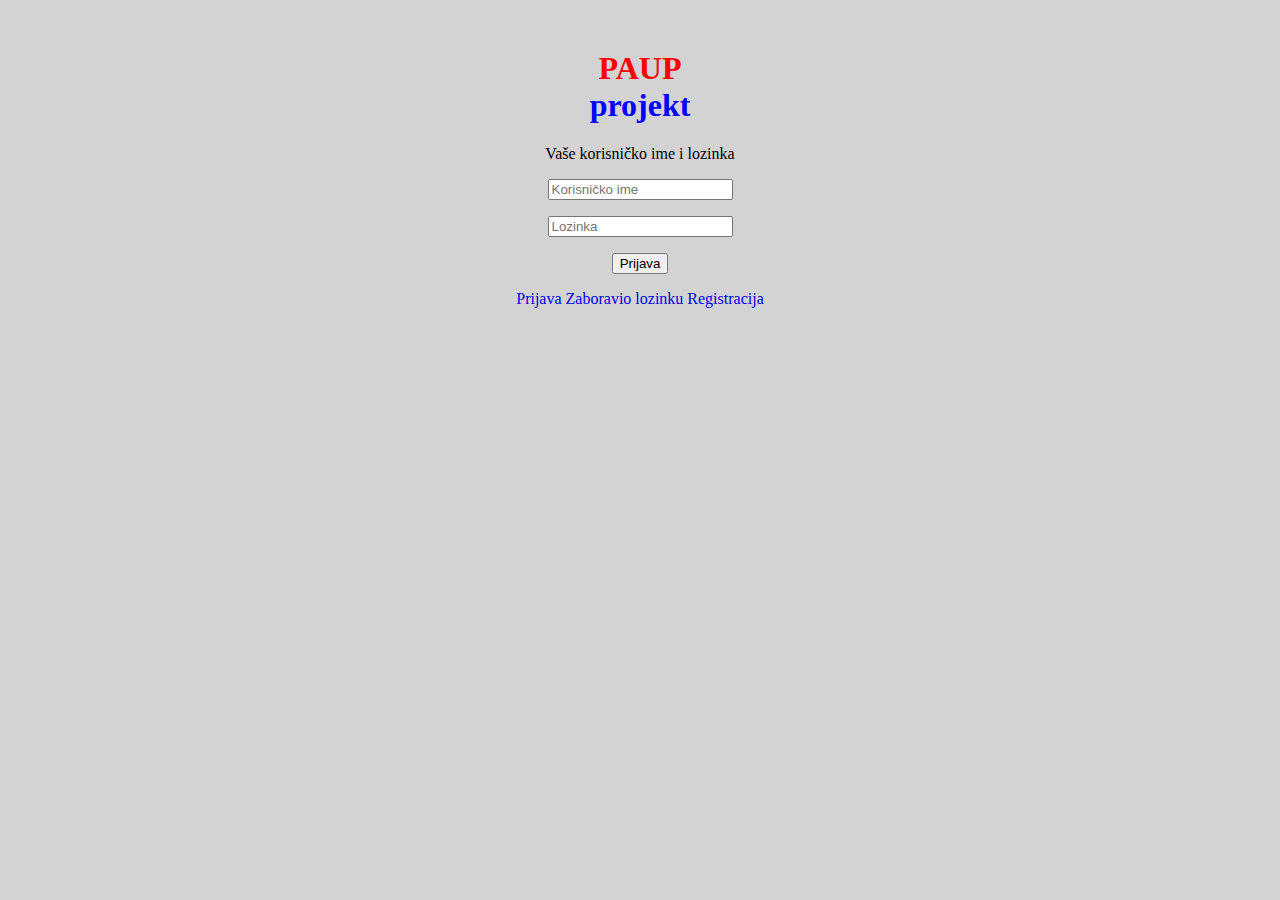
<file: Auto_oglasnik/Auto_oglasnik/index.html>
﻿<!DOCTYPE html>

<html>
<head>
    <meta charset="utf-8">
    <link rel="stylesheet" href="css.css">
    <title>Prijava</title>
</head>


<body>
    <section class="container" align="center">
        <div class="login">
            <h1 align="center"><div class="h1">PAUP<div class="h12">projekt</h1>
            <form method="post" action="index.html">
                <p>Vaše korisničko ime i lozinka</p>
                <p><input type="text" name="login" value="" placeholder="Korisničko ime"></p>
                <p><input type="password" name="password" value="" placeholder="Lozinka"></p>

                <p class="submit"><input type="submit" name="commit" value="Prijava"></p>
            </form>
        </div>
        <div class="login">
            <table>
                <a href="index.html">Prijava  </a>
                <a href="zab_lozinka.html">Zaboravio lozinku  </a>
                <a href="registracija.html">Registracija  </a>
            </table>
        </div>
    </section>

</body>

</html>
</file>
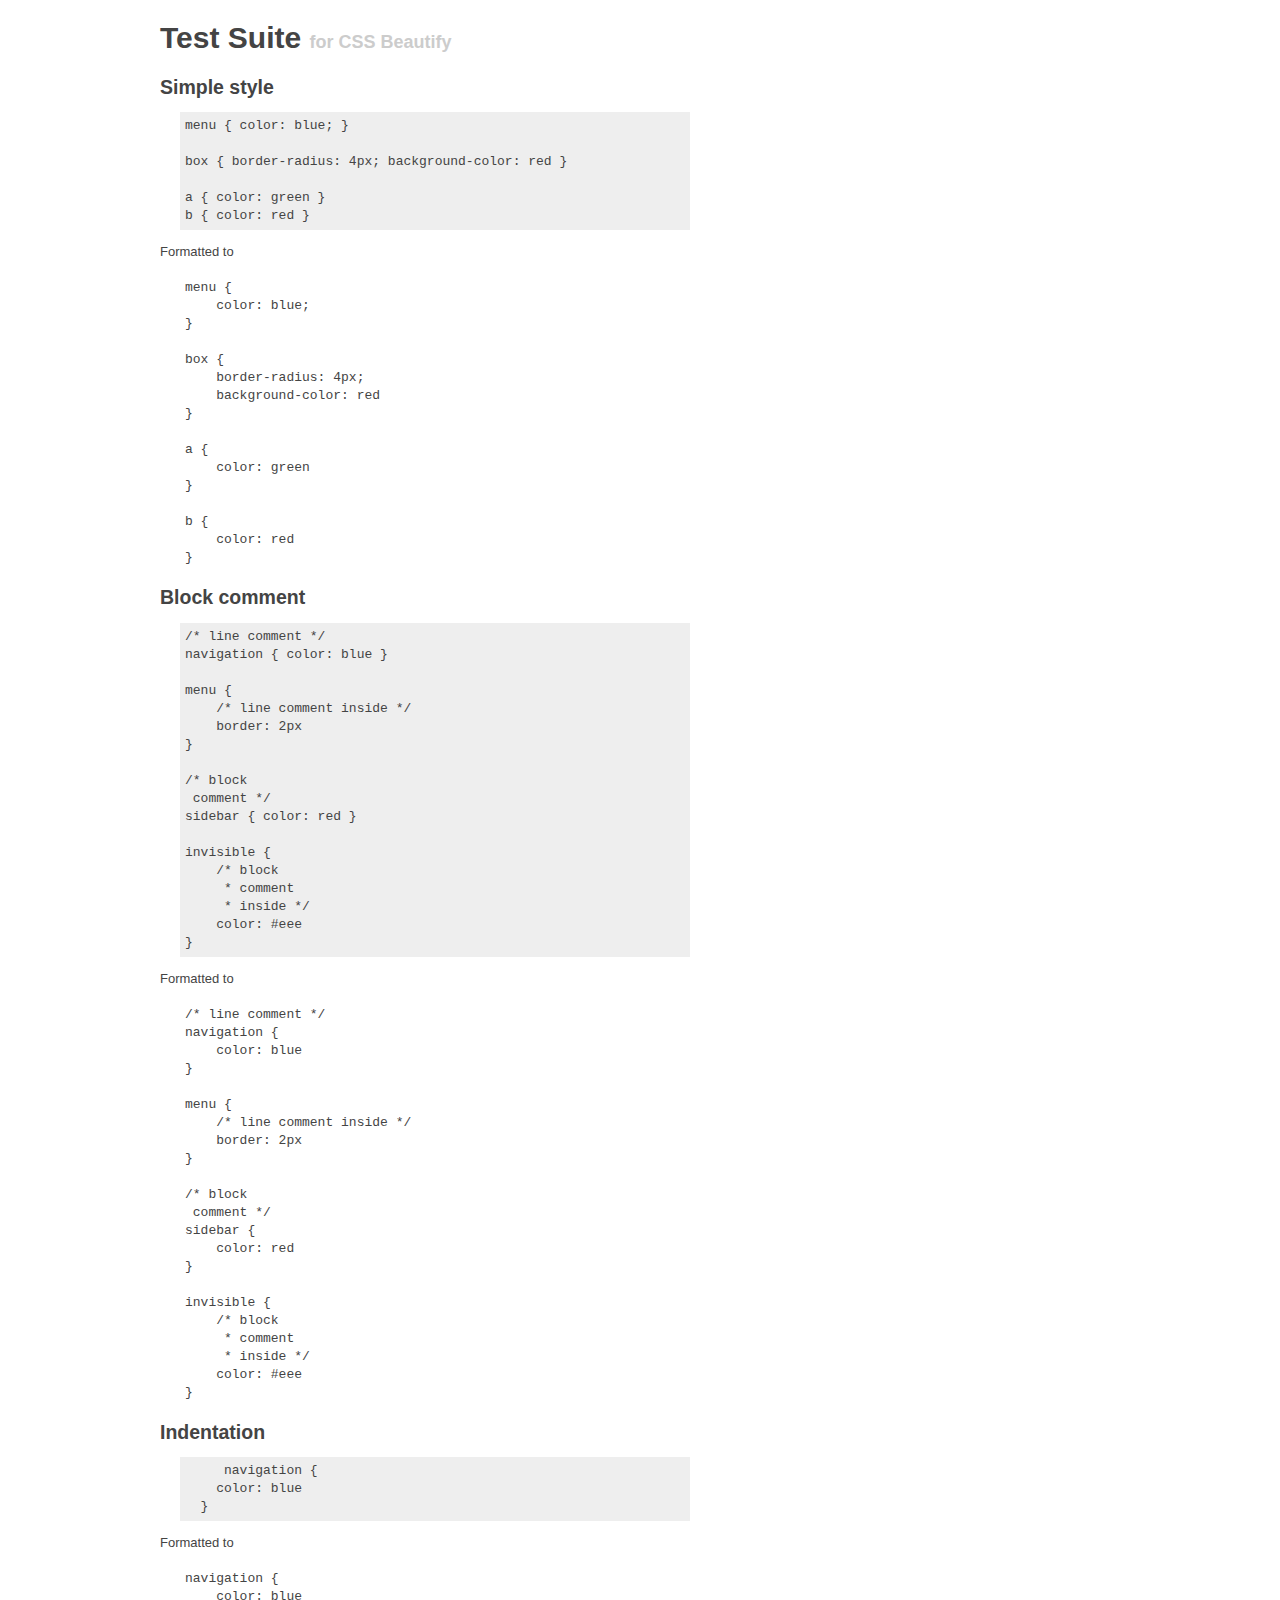
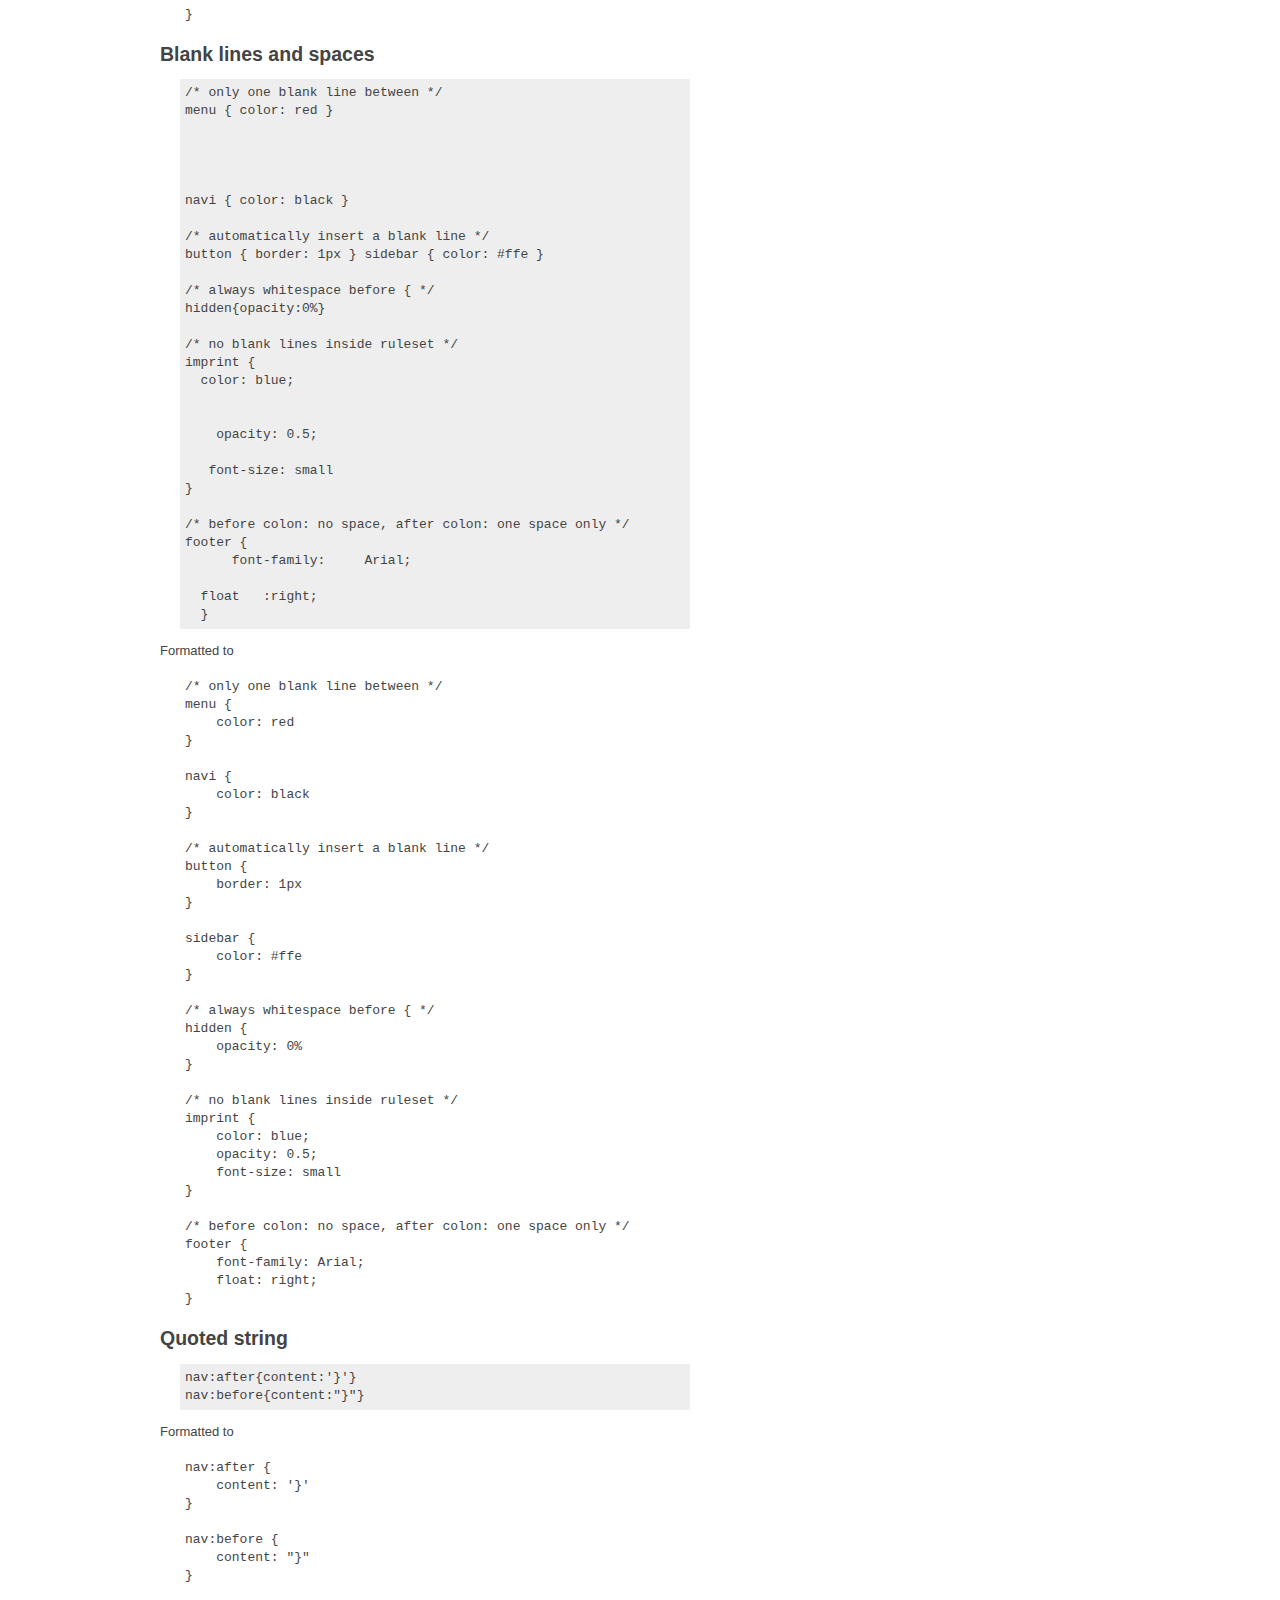
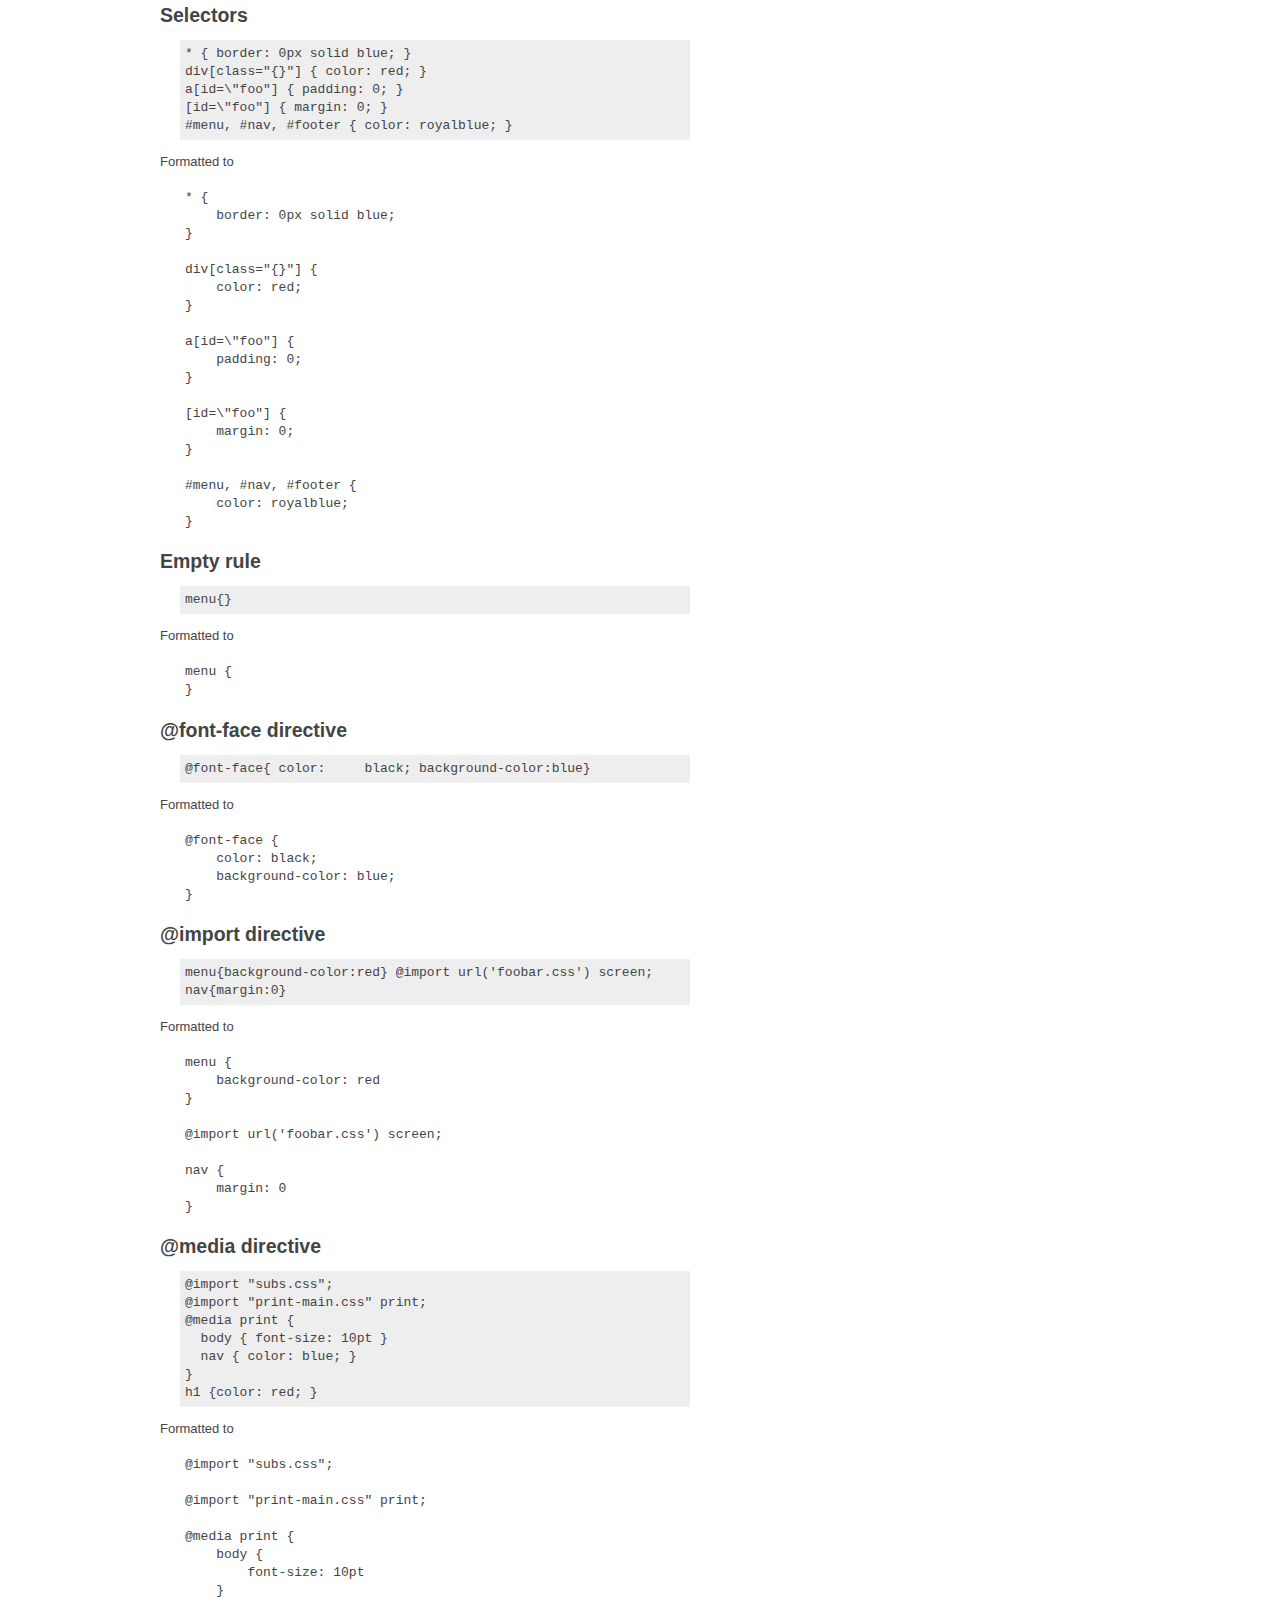
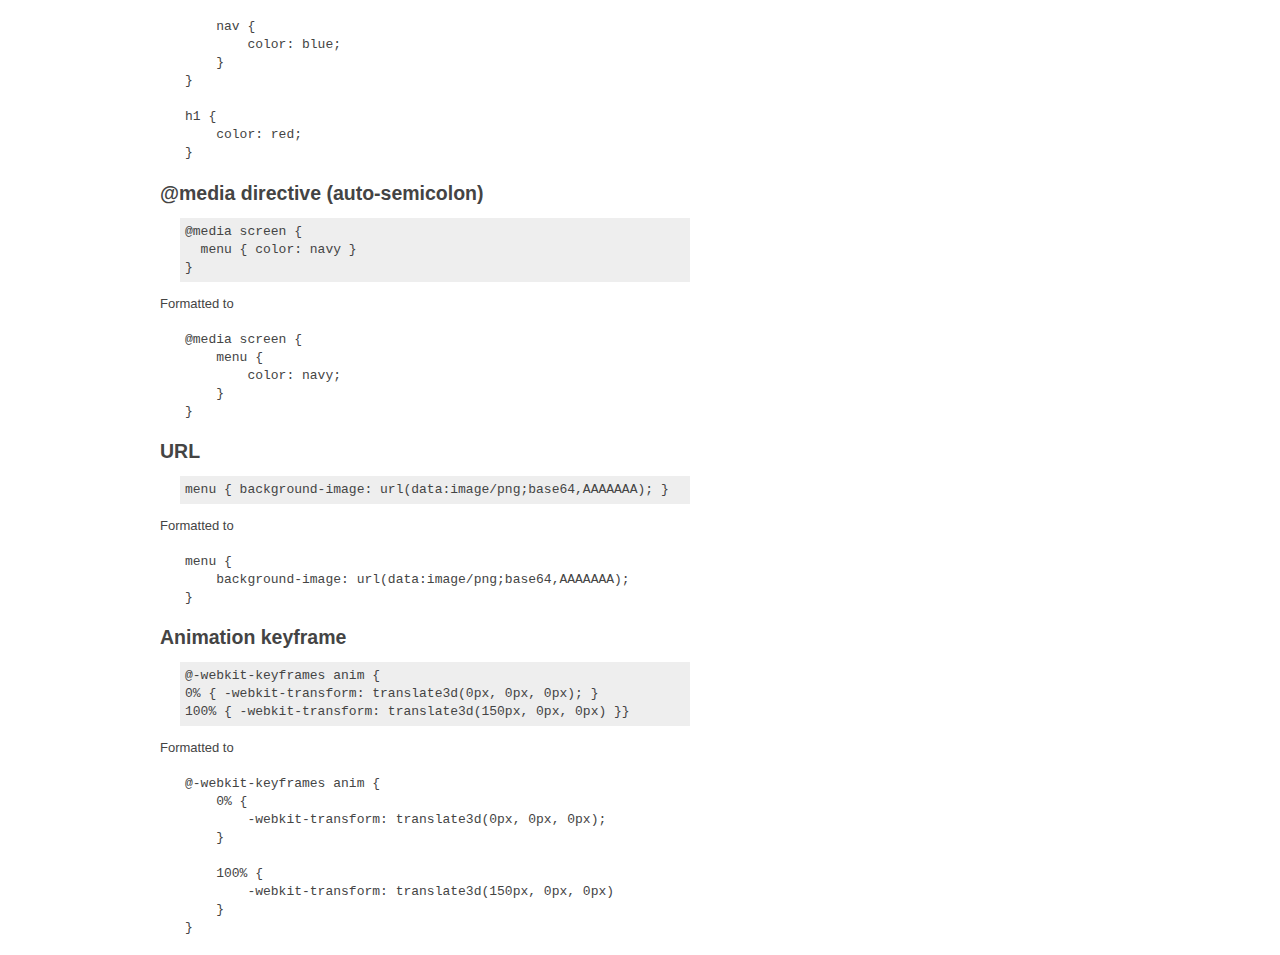
<file: Auto_oglasnik/Auto_oglasnik/assets/plugins/cssbeautify/test/index.html>
<!DOCTYPE html>
<html lang="en">
<head>
<meta charset="utf-8">
<title>Test Suite for CSS Beautify</title>
<link rel="stylesheet" type="text/css" href="../assets/style.css"/>
<script src="../cssbeautify.js" charset="utf-8"></script>
<script src="test.js" charset="utf-8"></script>
<script src="runner.js" charset="utf-8"></script>
<style>
pre {
    margin-left: 20px;
    padding: 5px;
    display: block;
    width: 500px;
}

.source {
    background-color: #eee;
}

.ref {
    border: 1px solid blue;
}

.result {
    border: 1px solid red;
}

.fail {
    color: red;
}
</style>
</head>
<body>

<div class="container">

<h1>Test Suite <small>for CSS Beautify</small></h1>

<div id="result">
</div>

<script>
window.onload = executeBrowser();
</script>
</body>
</html>
</file>
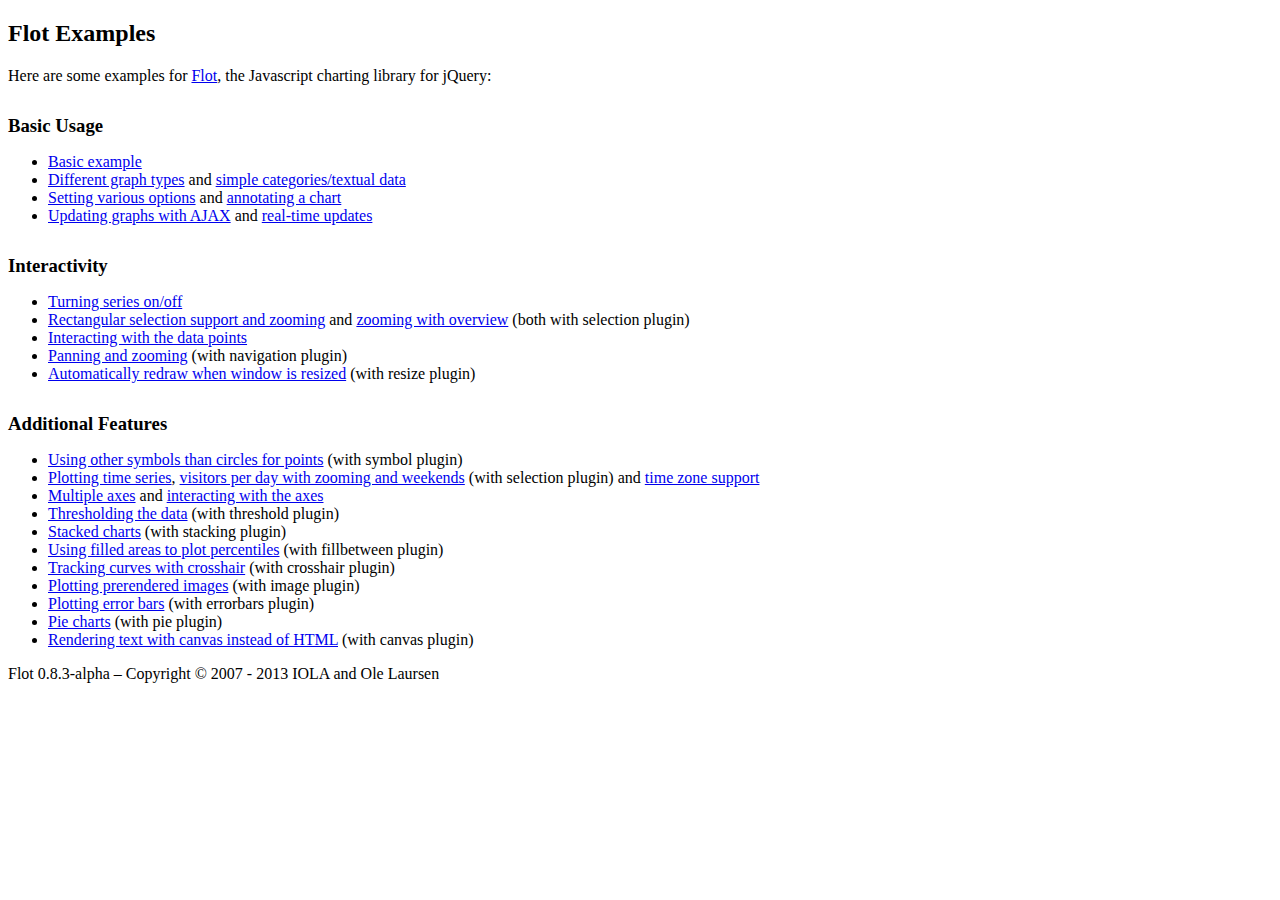
<file: Auto_oglasnik/Auto_oglasnik/assets/plugins/flot/examples/index.html>
<!DOCTYPE html PUBLIC "-//W3C//DTD HTML 4.01//EN" "http://www.w3.org/TR/html4/strict.dtd">
<html>
<head>
	<meta http-equiv="Content-Type" content="text/html; charset=utf-8">
	<title>Flot Examples</title>
	<link href="examples.css" rel="stylesheet" type="text/css">
	<style>

	h3 {
		margin-top: 30px;
		margin-bottom: 5px;
	}

	</style>
	<script language="javascript" type="text/javascript" src="../jquery.js"></script>
	<script language="javascript" type="text/javascript" src="../jquery.flot.js"></script>
	<script type="text/javascript">

	$(function() {

		// Add the Flot version string to the footer

		$("#footer").prepend("Flot " + $.plot.version + " &ndash; ");
	});

	</script>
</head>
<body>

	<div id="header">
		<h2>Flot Examples</h2>
	</div>

	<div id="content">

		<p>Here are some examples for <a href="http://www.flotcharts.org">Flot</a>, the Javascript charting library for jQuery:</p>

		<h3>Basic Usage</h3>

		<ul>
			<li><a href="basic-usage/index.html">Basic example</a></li>
			<li><a href="series-types/index.html">Different graph types</a> and <a href="categories/index.html">simple categories/textual data</a></li>
			<li><a href="basic-options/index.html">Setting various options</a> and <a href="annotating/index.html">annotating a chart</a></li>
			<li><a href="ajax/index.html">Updating graphs with AJAX</a> and <a href="realtime/index.html">real-time updates</a></li>
		</ul>

		<h3>Interactivity</h3>

		<ul>
			<li><a href="series-toggle/index.html">Turning series on/off</a></li>
			<li><a href="selection/index.html">Rectangular selection support and zooming</a> and <a href="zooming/index.html">zooming with overview</a> (both with selection plugin)</li>
			<li><a href="interacting/index.html">Interacting with the data points</a></li>
			<li><a href="navigate/index.html">Panning and zooming</a> (with navigation plugin)</li>
			<li><a href="resize/index.html">Automatically redraw when window is resized</a> (with resize plugin)</li>
		</ul>

		<h3>Additional Features</h3>

		<ul>
			<li><a href="symbols/index.html">Using other symbols than circles for points</a> (with symbol plugin)</li>
			<li><a href="axes-time/index.html">Plotting time series</a>, <a href="visitors/index.html">visitors per day with zooming and weekends</a> (with selection plugin) and <a href="axes-time-zones/index.html">time zone support</a></li>
			<li><a href="axes-multiple/index.html">Multiple axes</a> and <a href="axes-interacting/index.html">interacting with the axes</a></li>
			<li><a href="threshold/index.html">Thresholding the data</a> (with threshold plugin)</li>
			<li><a href="stacking/index.html">Stacked charts</a> (with stacking plugin)</li>
			<li><a href="percentiles/index.html">Using filled areas to plot percentiles</a> (with fillbetween plugin)</li>
			<li><a href="tracking/index.html">Tracking curves with crosshair</a> (with crosshair plugin)</li>
			<li><a href="image/index.html">Plotting prerendered images</a> (with image plugin)</li>
			<li><a href="series-errorbars/index.html">Plotting error bars</a> (with errorbars plugin)</li>
			<li><a href="series-pie/index.html">Pie charts</a> (with pie plugin)</li>
			<li><a href="canvas/index.html">Rendering text with canvas instead of HTML</a> (with canvas plugin)</li>
		</ul>

	</div>

	<div id="footer">
		Copyright &copy; 2007 - 2013 IOLA and Ole Laursen
	</div>

</body>
</html>
</file>
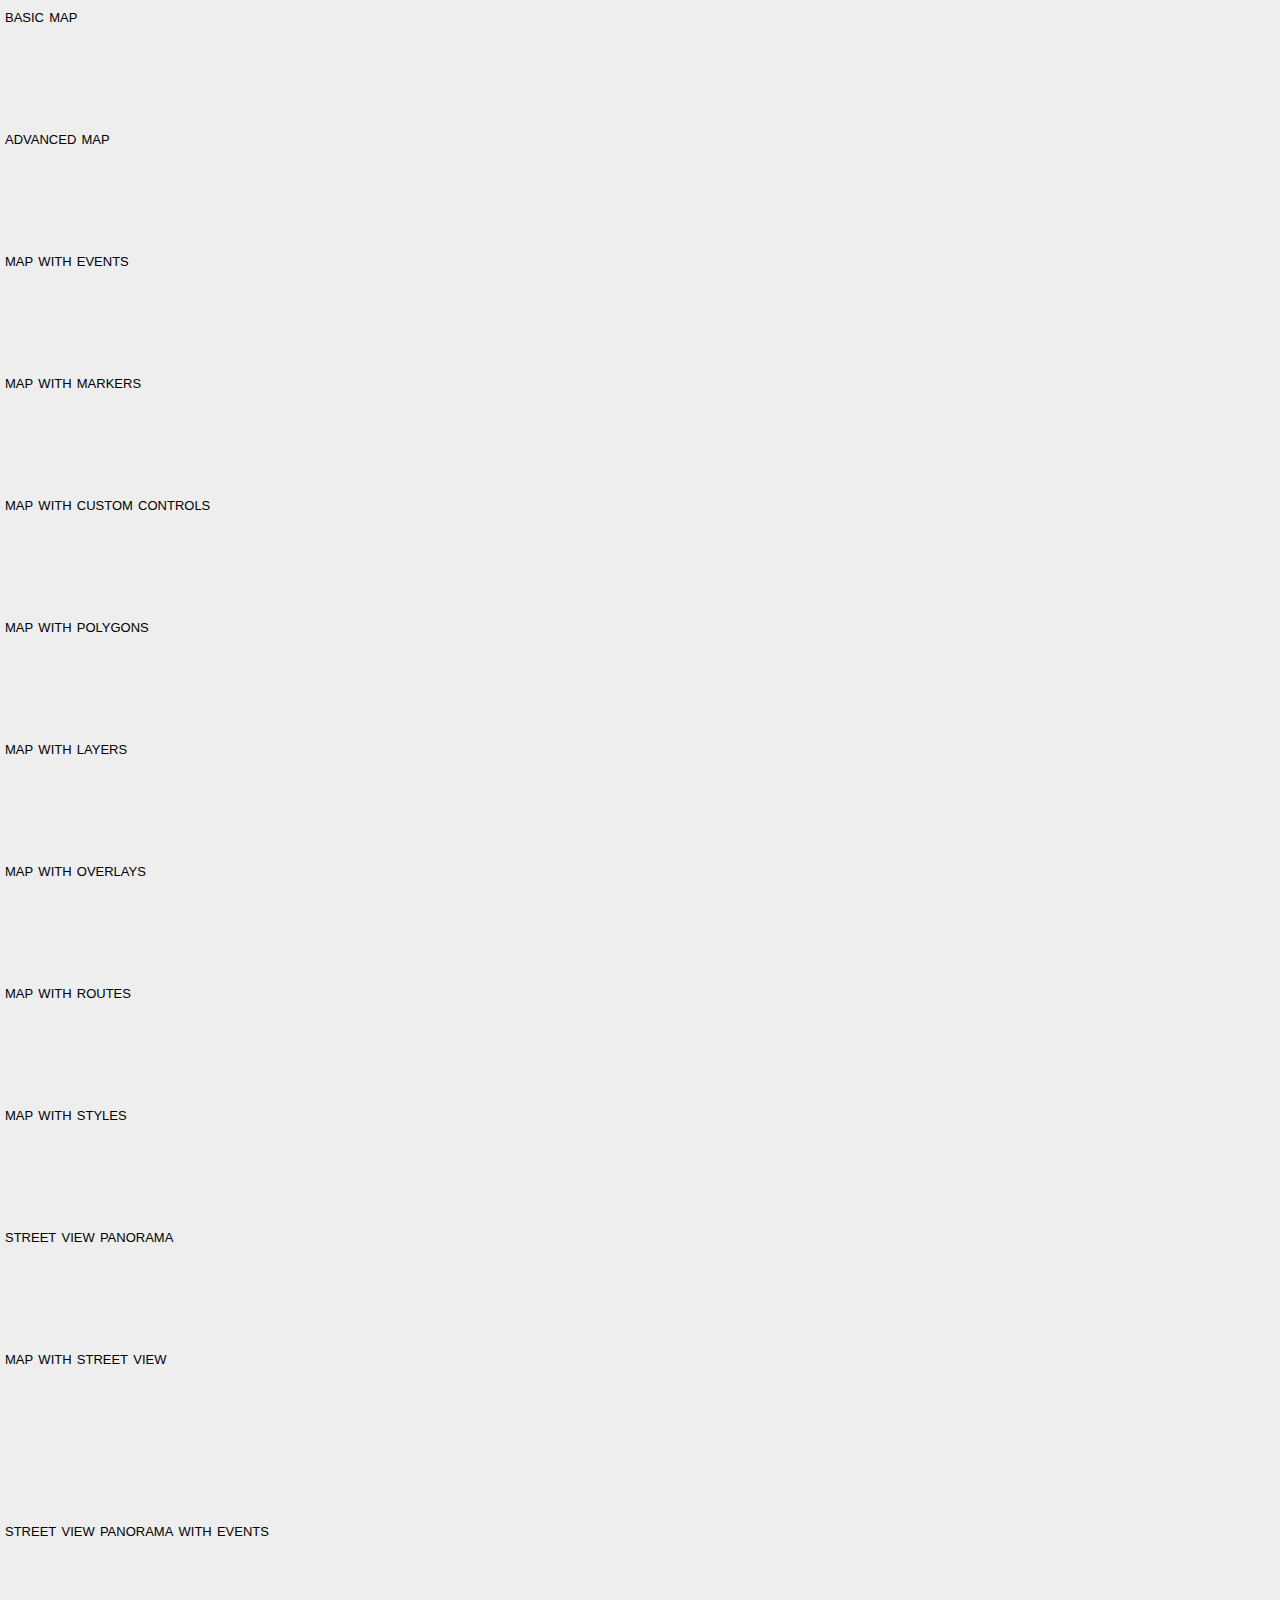
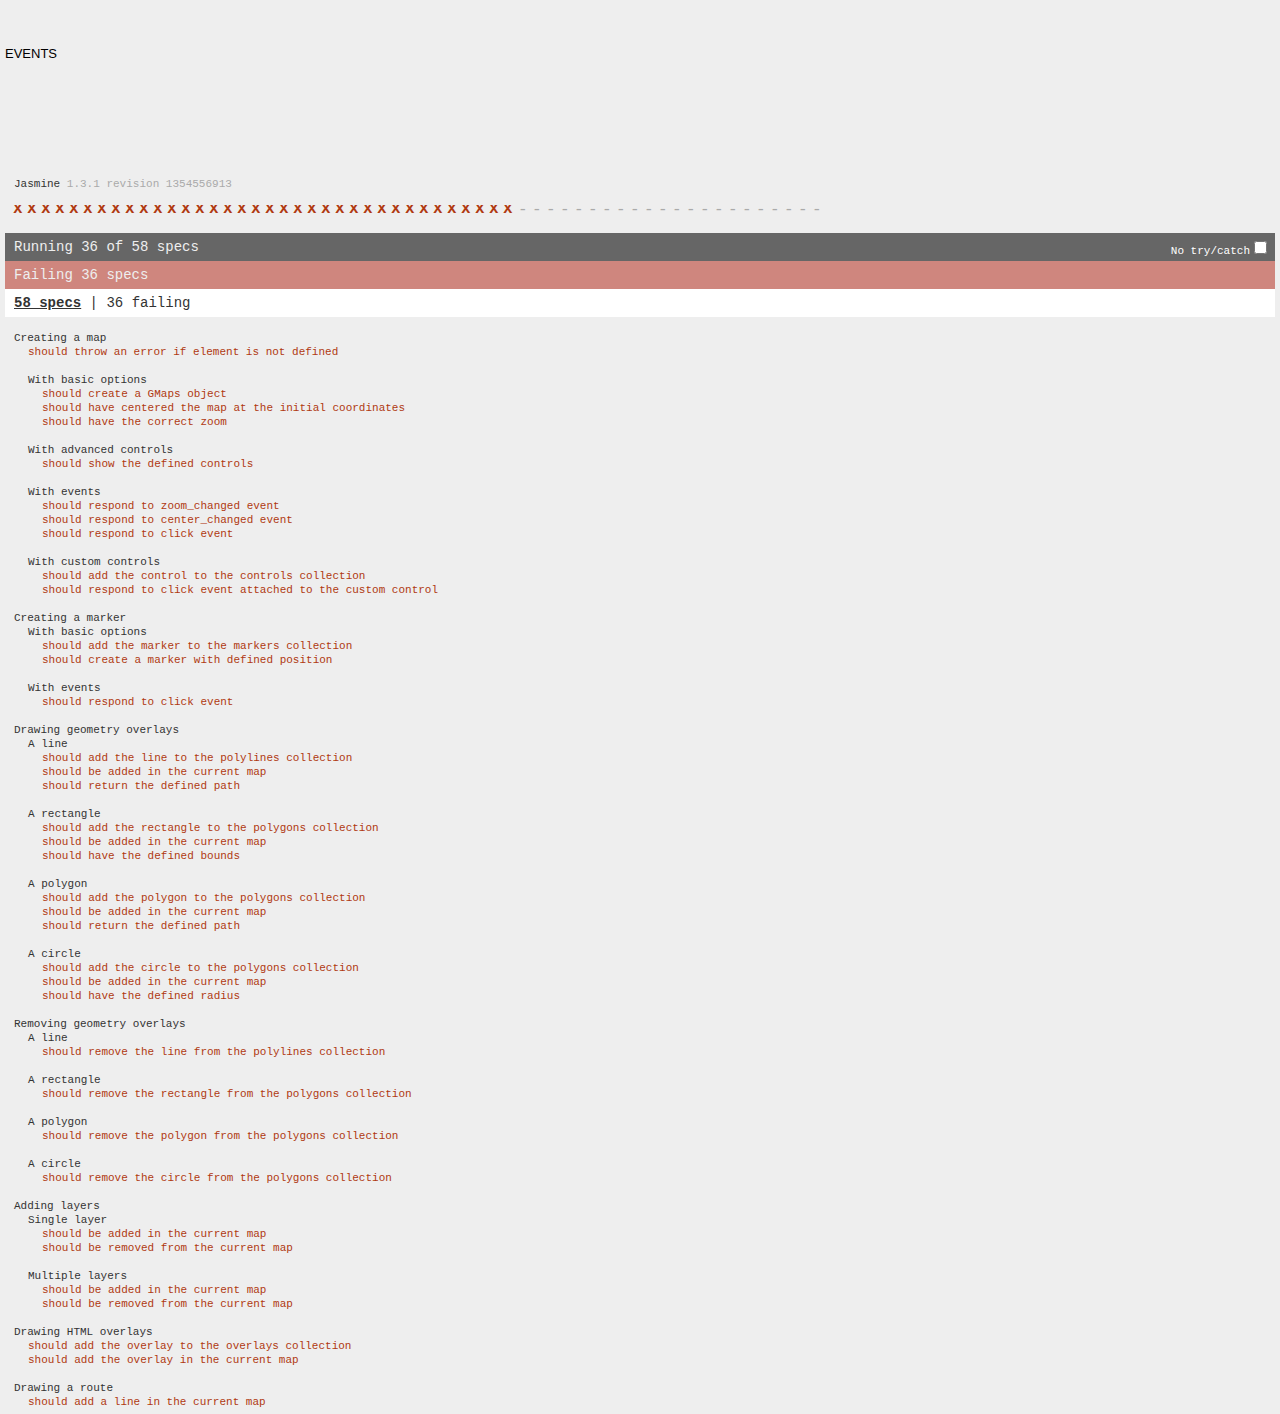
<file: Auto_oglasnik/Auto_oglasnik/assets/plugins/gmaps/test/index.html>
<!DOCTYPE html>
<html>
<head>
  <title>gmaps.js test</title>
  <link rel="stylesheet" type="text/css" href="lib/jasmine.css" />
  <link rel="stylesheet" href="style.css" />
  <script type="text/javascript" src="lib/jasmine.js"></script>
  <script type="text/javascript" src="lib/jasmine-html.js"></script>

  <script type="text/javascript" src="http://maps.google.com/maps/api/js?sensor=true"></script>
  <script type="text/javascript" src="../gmaps.js"></script>

  <script type="text/javascript" src="spec/MapSpec.js"></script>
  <script type="text/javascript" src="spec/MarkerSpec.js"></script>
  <script type="text/javascript" src="spec/GeometrySpec.js"></script>
  <script type="text/javascript" src="spec/LayerSpec.js"></script>
  <script type="text/javascript" src="spec/OverlaySpec.js"></script>
  <script type="text/javascript" src="spec/RouteSpec.js"></script>
  <script type="text/javascript" src="spec/StyleSpec.js"></script>
  <script type="text/javascript" src="spec/StreetViewSpec.js"></script>
  <script type="text/javascript" src="spec/EventSpec.js"></script>

  <script type="text/javascript">
    (function() {
      var jasmineEnv = jasmine.getEnv();
      jasmineEnv.updateInterval = 1000;

      var htmlReporter = new jasmine.HtmlReporter();

      jasmineEnv.addReporter(htmlReporter);

      jasmineEnv.specFilter = function(spec) {
        return htmlReporter.specFilter(spec);
      };

      var currentWindowOnload = window.onload;

      window.onload = function() {
        if (currentWindowOnload) {
          currentWindowOnload();
        }

        execJasmine();
      };

      function execJasmine() {
        jasmineEnv.execute();
      }

    })();
  </script>
</head>
<body>
  <h3>Basic map</h3>
  <div class="map" id="basic-map"></div>
  <h3>Advanced map</h3>
  <div class="map" id="advanced-map"></div>
  <h3>Map with events</h3>
  <div class="map" id="map-with-events"></div>
  <h3>Map with markers</h3>
  <div class="map" id="map-with-markers"></div>
  <h3>Map with custom controls</h3>
  <div class="map" id="map-with-custom-controls"></div>
  <h3>Map with polygons</h3>
  <div class="map" id="map-with-polygons"></div>
  <h3>Map with layers</h3>
  <div class="map" id="map-with-layers"></div>
  <h3>Map with overlays</h3>
  <div class="map" id="map-with-overlays"></div>
  <h3>Map with routes</h3>
  <div class="map" id="map-with-routes"></div>
  <h3>Map with styles</h3>
  <div class="map" id="map-with-styles"></div>
  <h3>Street View Panorama</h3>
  <div class="panorama" id="streetview-standalone-panorama"></div>
  <h3>Map with Street View</h3>
  <div class="with-columns">
    <div class="map" id="map-with-streetview"></div>
    <div class="panorama" id="streetview-panorama"></div>
  </div>
  <h3>Street View Panorama with events</h3>
  <div class="panorama" id="streetview-with-events"></div>
  <h3>Events</h3>
  <div class="map" id="events"></div>
</body>
</html>
</file>
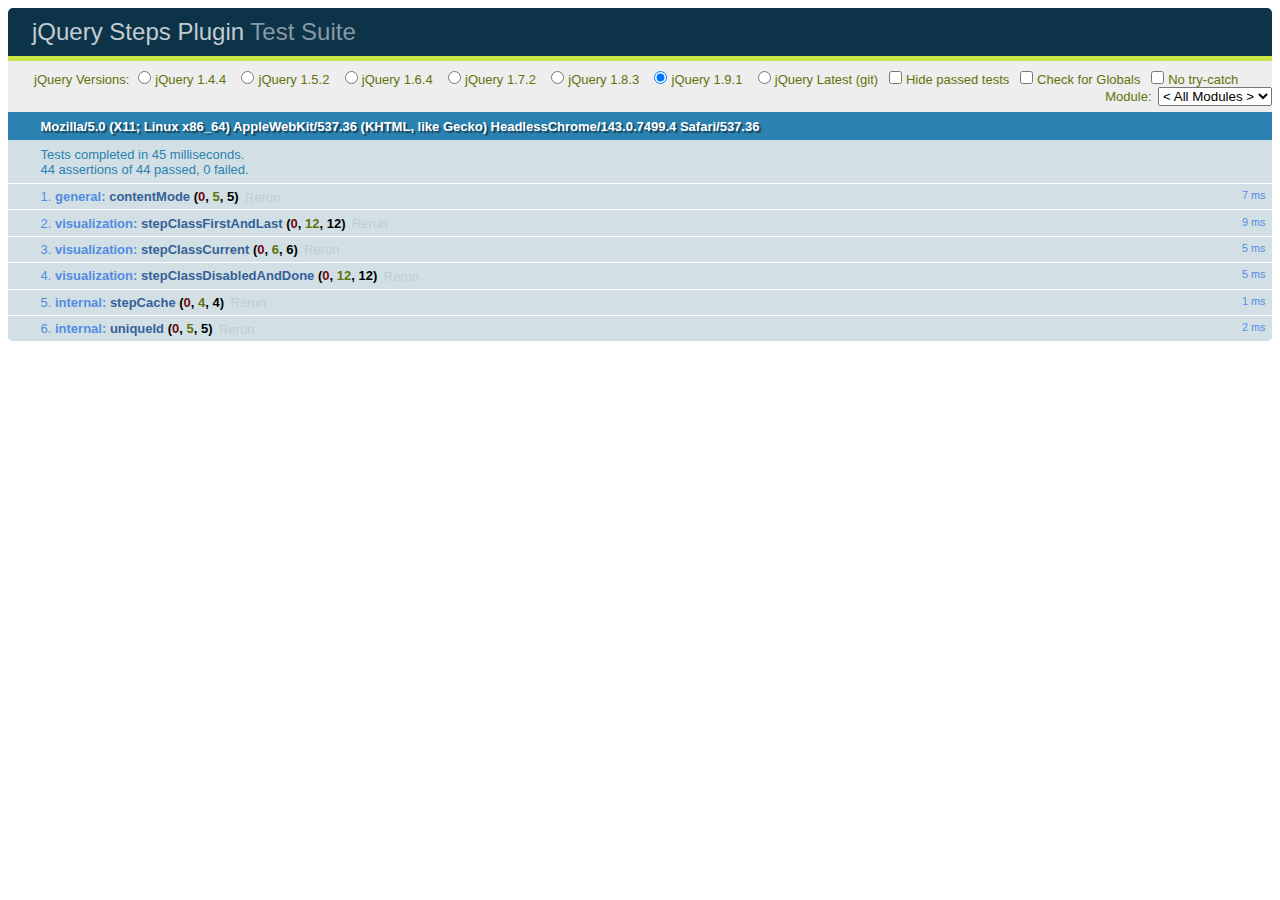
<file: Auto_oglasnik/Auto_oglasnik/assets/plugins/jquery-steps-master/test/index.html>
<!DOCTYPE html>
<html>
	<head>
		<meta charset="utf-8">
		<title>jQuery Steps Test Suite</title>
		<link rel="stylesheet" href="qunit/qunit-1.11.0.css">
	</head>
	<body>
		<h1 id="qunit-header">
			<a href="http://rstaib.github.io/jquery-steps">jQuery Steps Plugin</a> Test Suite
		</h1>
		<div id="qunit-banner"></div>
		<div id="qunit-testrunner-toolbar"><span>jQuery Versions: <input id="version-144" name="version" type="radio" value="1.4.4" /><label for="version-144">jQuery 1.4.4</label> 
			<input id="version-152" name="version" type="radio" value="1.5.2" /><label for="version-152">jQuery 1.5.2</label> 
			<input id="version-164" name="version" type="radio" value="1.6.4" /><label for="version-164">jQuery 1.6.4</label> 
			<input id="version-172" name="version" type="radio" value="1.7.2" /><label for="version-172">jQuery 1.7.2</label> 
			<input id="version-183" name="version" type="radio" value="1.8.3" /><label for="version-183">jQuery 1.8.3</label> 
			<input id="version-191" name="version" type="radio" value="1.9.1" /><label for="version-191">jQuery 1.9.1</label>
			<input id="version-latest" name="version" type="radio" value="latest" /><label for="version-latest">jQuery Latest (git)</label></span></div>
		<h2 id="qunit-userAgent"></h2>
		<ol id="qunit-tests"></ol>
		<div id="qunit-fixture">
			<div id="contentModeWithEmptyStringArgument">
				<h1>contentModeWithEmptyStringArgument</h1>
				<div data-mode="">
					<p>contentModeWithEmptyStringArgument</p>
				</div>
			</div>

			<div id="contentModeWithWrongNumberArgument">
				<h1>contentModeWithWrongNumberArgument</h1>
				<div data-mode="3">
					<p>contentModeWithWrongNumberArgument</p>
				</div>
			</div>

			<div id="contentModeWithWrongStringArgument">
				<h1>contentModeWithWrongStringArgument</h1>
				<div data-mode="none">
					<p>contentModeWithWrongStringArgument</p>
				</div>
			</div>

			<div id="contentModeWithNumberArgument">
				<h1>contentModeWithNumberArgument</h1>
				<div data-mode="0">
					<p>contentModeWithNumberArgument</p>
				</div>
			</div>

			<div id="contentModeWithStringArgument">
				<h1>contentModeWithStringArgument</h1>
				<div data-mode="html">
					<p>contentModeWithStringArgument</p>
				</div>
			</div>
		</div>
		<script src="qunit/qunit-1.11.0.js"></script>
		<script src="tests.js"></script>
		<script src="jquery.js"></script>
		<script src="../build/jquery.steps.js"></script>
		<script src="../src/privates.js"></script>
		<script src="../src/enums.js"></script>
		<script src="../src/model.js"></script>
		<script src="../src/defaults.js"></script>
		<script>
			$(function ()
			{
				$("input[name='version']").click(function ()
				{
					location.href = "?version=" + $(this).val();
				});

				var versionPattern = /^[\?|\&]{1}version=(\d\.\d\.\d|latest)/,
					version = versionPattern.exec(location.search),
					defaultVersion = "1.9.1";

				if (version != null && version.length > 0)
				{
					version = version[1];
				}
				else
				{
					version = defaultVersion;
				}

				$("input[value='" + version + "']").attr("checked", "checked");
			});
		</script>
	</body>
</html>
</file>
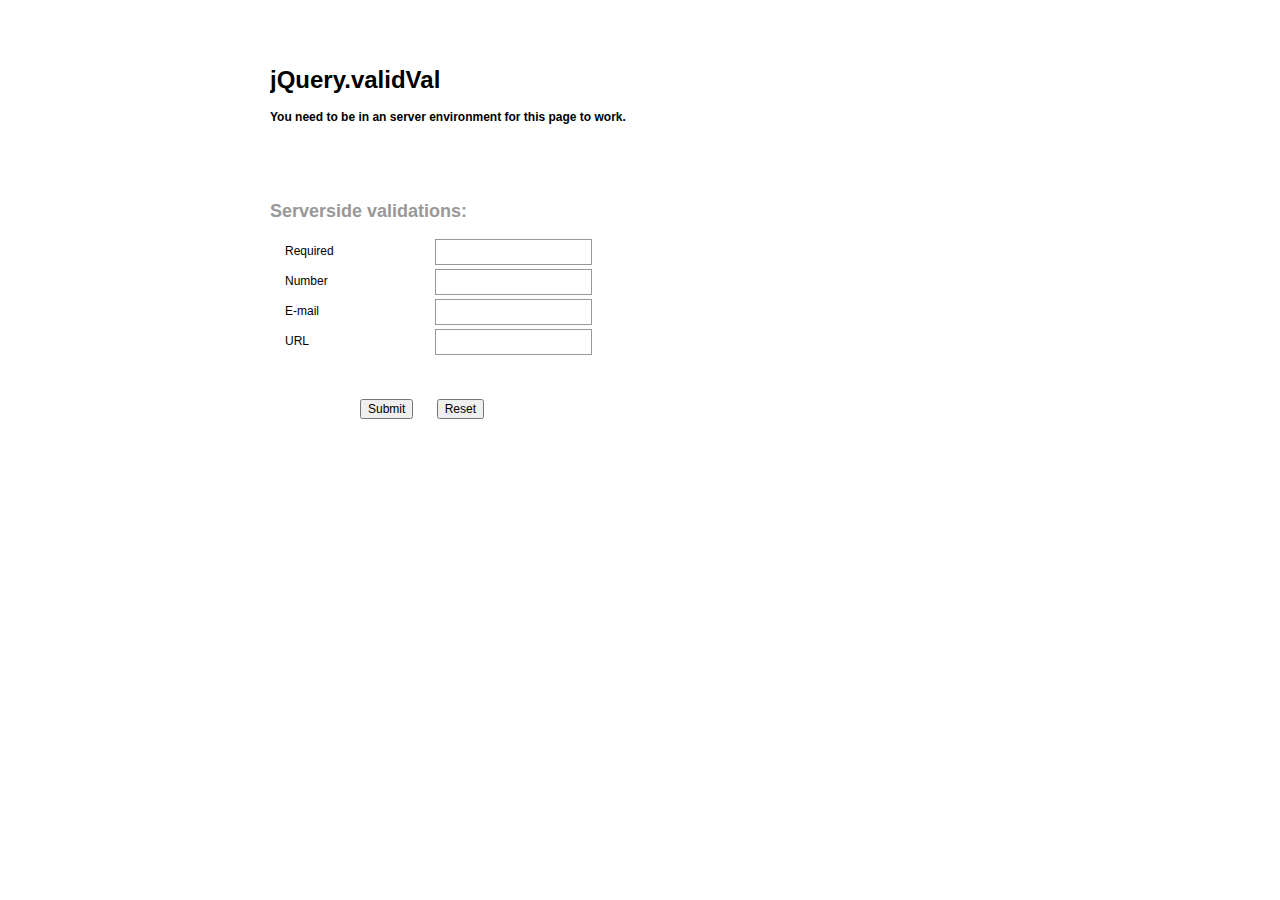
<file: Auto_oglasnik/Auto_oglasnik/assets/plugins/validVal/serverside-validations/index.html>
<!DOCTYPE html PUBLIC "-//W3C//DTD XHTML 1.0 Transitional//EN" "http://www.w3.org/TR/xhtml1/DTD/xhtml1-transitional.dtd"><html xmlns="http://www.w3.org/1999/xhtml">	<head>		<meta http-equiv="content-type" content="text/html;charset=iso-8859-1" />		<title>validVal</title>		<script type="text/javascript" src="http://code.jquery.com/jquery-1.9.1.js"></script>		<script type="text/javascript" language="javascript" src="../js/jquery.validVal.min.js"></script>		<script type="text/javascript" language="javascript">			$(function() {				$('form').validVal({					customValidations: {						'serverside-validation': function( v ) {							var result = true;							$.ajax({								async: false, // !important								url: 'validations.php',								data: 'name=' + $(this).attr( 'name' ) + '&value=' + v,								success: function( yesOrNo ) {									if ( yesOrNo != 'yes' ) {										result = false;									}								}							});							return result;						}					}				});			});		</script>		<style type="text/css" media="all">			* {				color: #000;			}			input[type='text'] { 				background-color: #fff; 				border: solid 1px #999;				padding: 5px;			}			input[type='text'] { 				width: 145px;			}			input[type='text'].focus { 				border-color: #000 !important; 			}			input[type='text'].inactive { 				color: #999;				font-style: italic;			}			input[type='text'].invalid {				border-color: red;			}						input[type='submit'] {				margin: 0 20px 0 90px;			}			body, p, input {				font-family: Arial, Helvetica, sans-serif;				font-size: 12px;			}			h2 {				color: #999;			}			form {				width: 740px;				margin: 50px auto 0 auto;				overflow: hidden;			}			.column {				padding: 30px 0 50px 0;				margin: 20px 0;				width: 350px;				float: left;			}			.column div {				height: 26px;				padding: 2px 0;			}			label {				width: 150px;				padding: 5px 0 0 15px;				display: block;				float: left;			}		</style>	</head>	<body>		<form>			<h1>jQuery.validVal</h1>			<p><strong>You need to be in an server environment for this page to work.</strong></p>			<div class="column">				<h2>Serverside validations:</h2>				<div>					<label for="i1">Required</label>					 <input id="i1" name="required" type="text" value="" class="serverside-validation" size="24" />				</div>				<div>					<label for="i2">Number</label>					 <input id="i2" name="number" type="text" value="" class="serverside-validation" size="24" />				</div>				<div>					<label for="i3">E-mail</label>					 <input id="i3" name="email" type="text" value="" class="serverside-validation" size="24" />				</div>				<div>					<label for="i4">URL</label>					 <input id="i4" name="url" type="text" value="" class="serverside-validation" size="24" />				</div>				<br />				<br />				<br />				<input type="submit" value="Submit" />				<input type="reset" value="Reset" />			</div>		</form>	</body></html>
</file>
<file: Auto_oglasnik/Auto_oglasnik/css.css>
﻿
a:visited {
    text-decoration: none;
     
}


h1{
margin-top:50px;

}

.h1{
   color:red;
    
}

.h12{
    color:blue;
}

a:active{
    text-decoration:underline;
   
}

a:link {
    text-decoration: none;
    
}

.active{
    text-decoration:underline;
}

body{
    background-color:lightgray;
}
</file>
<file: Auto_oglasnik/Auto_oglasnik/assets/plugins/cssbeautify/assets/style.css>
body {
    min-width: 960px;
    background-color: #ffffff;
    margin: 0;
    font-family: "Helvetica Neue", Helvetica, Arial, sans-serif;
    font-size: 13px;
    font-weight: normal;
    line-height: 18px;
    color: #444;
}

p {
    font-size: 13px;
    font-weight: normal;
    line-height: 18px;
    margin-bottom: 9px;
}

a {
    text-decoration: none;
}

h1 {
    margin-bottom: 18px;
    font-size: 30px;
    line-height: 36px;
    font-weight: bold;
    color: #444;
}

h1 small {
    font-size: 18px;
    color: #ccc;
}

h3 {
    color: #555;
}

textarea {
    font-family: Inconsolata, Monaco, Consolas, "Lucida Console", monospace;
    font-size: 14px;
    color: #555;
    width: 340px;
    padding: 7px;
    -webkit-appearance: none;
    outline: 0;
    border: 1px solid #bbb;
}

.container {
    margin-left: auto;
    margin-right: auto;
    width: 960px;
}

.container .raw {
    width: 380px;
    display: inline;
    float: left;
    margin-left: 10px;
    margin-right: 10px;
}

.container .raw textarea {
    box-shadow: inset 0 1px 3px rgba(0, 0, 0, 0.2);
    -webkit-box-shadow: inset 0 1px 3px rgba(0, 0, 0, 0.2);
    -moz-box-shadow: inset 0 1px 3px rgba(0, 0, 0, 0.2);
    transition: border linear 0.25s, box-shadow linear 0.25s;
    -webkit-transition: border linear 0.25s, box-shadow linear 0.25s;
    -moz-transition: border linear 0.25s, box-shadow linear 0.25s;
    -o-transition: border linear 0.25s, box-shadow linear 0.25s;
}

.container .raw textarea:focus {
    border-color: rgba(60, 200, 1, 0.8);
    box-shadow: inset 0 1px 3px rgba(0, 0, 0, 0.1), 0 0 8px rgba(60, 200, 1, 0.4);
    -webkit-box-shadow: inset 0 1px 3px rgba(0, 0, 0, 0.1), 0 0 8px rgba(60, 200, 1, 0.4);
    -moz-box-shadow: inset 0 1px 3px rgba(0, 0, 0, 0.1), 0 0 8px rgba(60, 200, 1, 0.4);
}

.container .formatted {
    width: 380px;
    display: inline;
    float: left;
    margin-left: 10px;
    margin-right: 10px;
}

.container .formatted textarea {
    color: #000;
}

.container .options {
    width: 140px;
    display: inline;
    float: left;
    margin-left: 10px;
    margin-right: 10px;
}

.container .options input {
    margin: 5px 5px 5px 0px;
}

.container .options input[type=radio] {
    margin-left: 10px;
}

.footer {
    margin-top: 25px;
    color: #555;
    text-align: center;
}

.CodeMirror {
    padding: 0;
    border: 1px solid #bbb;
}

.CodeMirror-scroll {
    height: 320px;
}
</file>
<file: Auto_oglasnik/Auto_oglasnik/assets/plugins/flot/examples/examples.css>
.demo-container {
	box-sizing: border-box;
	width: 100%;
	height: 450px;
	padding: 20px 15px 15px 15px;
	margin: 15px auto 30px auto;
	border: 1px solid #ddd;
	background: #fff;
	background: linear-gradient(#f6f6f6 0, #fff 50px);
	background: -o-linear-gradient(#f6f6f6 0, #fff 50px);
	background: -ms-linear-gradient(#f6f6f6 0, #fff 50px);
	background: -moz-linear-gradient(#f6f6f6 0, #fff 50px);
	background: -webkit-linear-gradient(#f6f6f6 0, #fff 50px);
	box-shadow: 0 3px 10px rgba(0,0,0,0.15);
	-o-box-shadow: 0 3px 10px rgba(0,0,0,0.1);
	-ms-box-shadow: 0 3px 10px rgba(0,0,0,0.1);
	-moz-box-shadow: 0 3px 10px rgba(0,0,0,0.1);
	-webkit-box-shadow: 0 3px 10px rgba(0,0,0,0.1);
}

.demo-placeholder {
	width: 100%;
	height: 100%;
	font-size: 14px;
	line-height: 1.2em;
}

.legend table {
	border-spacing: 5px;
}
</file>
<file: Auto_oglasnik/Auto_oglasnik/assets/plugins/gmaps/test/lib/jasmine.css>
body { background-color: #eeeeee; padding: 0; margin: 5px; overflow-y: scroll; }

#HTMLReporter { font-size: 11px; font-family: Monaco, "Lucida Console", monospace; line-height: 14px; color: #333333; }
#HTMLReporter a { text-decoration: none; }
#HTMLReporter a:hover { text-decoration: underline; }
#HTMLReporter p, #HTMLReporter h1, #HTMLReporter h2, #HTMLReporter h3, #HTMLReporter h4, #HTMLReporter h5, #HTMLReporter h6 { margin: 0; line-height: 14px; }
#HTMLReporter .banner, #HTMLReporter .symbolSummary, #HTMLReporter .summary, #HTMLReporter .resultMessage, #HTMLReporter .specDetail .description, #HTMLReporter .alert .bar, #HTMLReporter .stackTrace { padding-left: 9px; padding-right: 9px; }
#HTMLReporter #jasmine_content { position: fixed; right: 100%; }
#HTMLReporter .version { color: #aaaaaa; }
#HTMLReporter .banner { margin-top: 14px; }
#HTMLReporter .duration { color: #aaaaaa; float: right; }
#HTMLReporter .symbolSummary { overflow: hidden; *zoom: 1; margin: 14px 0; }
#HTMLReporter .symbolSummary li { display: block; float: left; height: 7px; width: 14px; margin-bottom: 7px; font-size: 16px; }
#HTMLReporter .symbolSummary li.passed { font-size: 14px; }
#HTMLReporter .symbolSummary li.passed:before { color: #5e7d00; content: "\02022"; }
#HTMLReporter .symbolSummary li.failed { line-height: 9px; }
#HTMLReporter .symbolSummary li.failed:before { color: #b03911; content: "x"; font-weight: bold; margin-left: -1px; }
#HTMLReporter .symbolSummary li.skipped { font-size: 14px; }
#HTMLReporter .symbolSummary li.skipped:before { color: #bababa; content: "\02022"; }
#HTMLReporter .symbolSummary li.pending { line-height: 11px; }
#HTMLReporter .symbolSummary li.pending:before { color: #aaaaaa; content: "-"; }
#HTMLReporter .exceptions { color: #fff; float: right; margin-top: 5px; margin-right: 5px; }
#HTMLReporter .bar { line-height: 28px; font-size: 14px; display: block; color: #eee; }
#HTMLReporter .runningAlert { background-color: #666666; }
#HTMLReporter .skippedAlert { background-color: #aaaaaa; }
#HTMLReporter .skippedAlert:first-child { background-color: #333333; }
#HTMLReporter .skippedAlert:hover { text-decoration: none; color: white; text-decoration: underline; }
#HTMLReporter .passingAlert { background-color: #a6b779; }
#HTMLReporter .passingAlert:first-child { background-color: #5e7d00; }
#HTMLReporter .failingAlert { background-color: #cf867e; }
#HTMLReporter .failingAlert:first-child { background-color: #b03911; }
#HTMLReporter .results { margin-top: 14px; }
#HTMLReporter #details { display: none; }
#HTMLReporter .resultsMenu, #HTMLReporter .resultsMenu a { background-color: #fff; color: #333333; }
#HTMLReporter.showDetails .summaryMenuItem { font-weight: normal; text-decoration: inherit; }
#HTMLReporter.showDetails .summaryMenuItem:hover { text-decoration: underline; }
#HTMLReporter.showDetails .detailsMenuItem { font-weight: bold; text-decoration: underline; }
#HTMLReporter.showDetails .summary { display: none; }
#HTMLReporter.showDetails #details { display: block; }
#HTMLReporter .summaryMenuItem { font-weight: bold; text-decoration: underline; }
#HTMLReporter .summary { margin-top: 14px; }
#HTMLReporter .summary .suite .suite, #HTMLReporter .summary .specSummary { margin-left: 14px; }
#HTMLReporter .summary .specSummary.passed a { color: #5e7d00; }
#HTMLReporter .summary .specSummary.failed a { color: #b03911; }
#HTMLReporter .description + .suite { margin-top: 0; }
#HTMLReporter .suite { margin-top: 14px; }
#HTMLReporter .suite a { color: #333333; }
#HTMLReporter #details .specDetail { margin-bottom: 28px; }
#HTMLReporter #details .specDetail .description { display: block; color: white; background-color: #b03911; }
#HTMLReporter .resultMessage { padding-top: 14px; color: #333333; }
#HTMLReporter .resultMessage span.result { display: block; }
#HTMLReporter .stackTrace { margin: 5px 0 0 0; max-height: 224px; overflow: auto; line-height: 18px; color: #666666; border: 1px solid #ddd; background: white; white-space: pre; }

#TrivialReporter { padding: 8px 13px; position: absolute; top: 0; bottom: 0; left: 0; right: 0; overflow-y: scroll; background-color: white; font-family: "Helvetica Neue Light", "Lucida Grande", "Calibri", "Arial", sans-serif; /*.resultMessage {*/ /*white-space: pre;*/ /*}*/ }
#TrivialReporter a:visited, #TrivialReporter a { color: #303; }
#TrivialReporter a:hover, #TrivialReporter a:active { color: blue; }
#TrivialReporter .run_spec { float: right; padding-right: 5px; font-size: .8em; text-decoration: none; }
#TrivialReporter .banner { color: #303; background-color: #fef; padding: 5px; }
#TrivialReporter .logo { float: left; font-size: 1.1em; padding-left: 5px; }
#TrivialReporter .logo .version { font-size: .6em; padding-left: 1em; }
#TrivialReporter .runner.running { background-color: yellow; }
#TrivialReporter .options { text-align: right; font-size: .8em; }
#TrivialReporter .suite { border: 1px outset gray; margin: 5px 0; padding-left: 1em; }
#TrivialReporter .suite .suite { margin: 5px; }
#TrivialReporter .suite.passed { background-color: #dfd; }
#TrivialReporter .suite.failed { background-color: #fdd; }
#TrivialReporter .spec { margin: 5px; padding-left: 1em; clear: both; }
#TrivialReporter .spec.failed, #TrivialReporter .spec.passed, #TrivialReporter .spec.skipped { padding-bottom: 5px; border: 1px solid gray; }
#TrivialReporter .spec.failed { background-color: #fbb; border-color: red; }
#TrivialReporter .spec.passed { background-color: #bfb; border-color: green; }
#TrivialReporter .spec.skipped { background-color: #bbb; }
#TrivialReporter .messages { border-left: 1px dashed gray; padding-left: 1em; padding-right: 1em; }
#TrivialReporter .passed { background-color: #cfc; display: none; }
#TrivialReporter .failed { background-color: #fbb; }
#TrivialReporter .skipped { color: #777; background-color: #eee; display: none; }
#TrivialReporter .resultMessage span.result { display: block; line-height: 2em; color: black; }
#TrivialReporter .resultMessage .mismatch { color: black; }
#TrivialReporter .stackTrace { white-space: pre; font-size: .8em; margin-left: 10px; max-height: 5em; overflow: auto; border: 1px inset red; padding: 1em; background: #eef; }
#TrivialReporter .finished-at { padding-left: 1em; font-size: .6em; }
#TrivialReporter.show-passed .passed, #TrivialReporter.show-skipped .skipped { display: block; }
#TrivialReporter #jasmine_content { position: fixed; right: 100%; }
#TrivialReporter .runner { border: 1px solid gray; display: block; margin: 5px 0; padding: 2px 0 2px 10px; }
</file>
<file: Auto_oglasnik/Auto_oglasnik/assets/plugins/gmaps/test/style.css>
body {
font-family: sans-serif;
}

h1, h2, h3, h4, h5, h6 {
  margin: 0;
  font-weight: lighter;
  text-transform: lowercase;
  font-variant: small-caps;
}

.map,
.panorama {
  width: 100%;
  height: 100px;
}

.with-columns {
  display: block;
  width: 100%;
  overflow: hidden;
}

.with-columns .map,
.with-columns .panorama {
  display: block;
  width: 50%;
  height: 150px;
  float: left;
}
</file>
<file: Auto_oglasnik/Auto_oglasnik/assets/plugins/jquery-steps-master/test/qunit/qunit-1.11.0.css>
/**
 * QUnit v1.11.0 - A JavaScript Unit Testing Framework
 *
 * http://qunitjs.com
 *
 * Copyright 2012 jQuery Foundation and other contributors
 * Released under the MIT license.
 * http://jquery.org/license
 */

/** Font Family and Sizes */

#qunit-tests, #qunit-header, #qunit-banner, #qunit-testrunner-toolbar, #qunit-userAgent, #qunit-testresult {
	font-family: "Helvetica Neue Light", "HelveticaNeue-Light", "Helvetica Neue", Calibri, Helvetica, Arial, sans-serif;
}

#qunit-testrunner-toolbar, #qunit-userAgent, #qunit-testresult, #qunit-tests li { font-size: small; }
#qunit-tests { font-size: smaller; }


/** Resets */

#qunit-tests, #qunit-header, #qunit-banner, #qunit-userAgent, #qunit-testresult, #qunit-modulefilter {
	margin: 0;
	padding: 0;
}


/** Header */

#qunit-header {
	padding: 0.5em 0 0.5em 1em;

	color: #8699a4;
	background-color: #0d3349;

	font-size: 1.5em;
	line-height: 1em;
	font-weight: normal;

	border-radius: 5px 5px 0 0;
	-moz-border-radius: 5px 5px 0 0;
	-webkit-border-top-right-radius: 5px;
	-webkit-border-top-left-radius: 5px;
}

#qunit-header a {
	text-decoration: none;
	color: #c2ccd1;
}

#qunit-header a:hover,
#qunit-header a:focus {
	color: #fff;
}

#qunit-testrunner-toolbar label {
	display: inline-block;
	padding: 0 .5em 0 .1em;
}

#qunit-banner {
	height: 5px;
}

#qunit-testrunner-toolbar {
	padding: 0.5em 0 0.5em 2em;
	color: #5E740B;
	background-color: #eee;
	overflow: hidden;
}

#qunit-userAgent {
	padding: 0.5em 0 0.5em 2.5em;
	background-color: #2b81af;
	color: #fff;
	text-shadow: rgba(0, 0, 0, 0.5) 2px 2px 1px;
}

#qunit-modulefilter-container {
	float: right;
}

/** Tests: Pass/Fail */

#qunit-tests {
	list-style-position: inside;
}

#qunit-tests li {
	padding: 0.4em 0.5em 0.4em 2.5em;
	border-bottom: 1px solid #fff;
	list-style-position: inside;
}

#qunit-tests.hidepass li.pass, #qunit-tests.hidepass li.running  {
	display: none;
}

#qunit-tests li strong {
	cursor: pointer;
}

#qunit-tests li a {
	padding: 0.5em;
	color: #c2ccd1;
	text-decoration: none;
}
#qunit-tests li a:hover,
#qunit-tests li a:focus {
	color: #000;
}

#qunit-tests li .runtime {
	float: right;
	font-size: smaller;
}

.qunit-assert-list {
	margin-top: 0.5em;
	padding: 0.5em;

	background-color: #fff;

	border-radius: 5px;
	-moz-border-radius: 5px;
	-webkit-border-radius: 5px;
}

.qunit-collapsed {
	display: none;
}

#qunit-tests table {
	border-collapse: collapse;
	margin-top: .2em;
}

#qunit-tests th {
	text-align: right;
	vertical-align: top;
	padding: 0 .5em 0 0;
}

#qunit-tests td {
	vertical-align: top;
}

#qunit-tests pre {
	margin: 0;
	white-space: pre-wrap;
	word-wrap: break-word;
}

#qunit-tests del {
	background-color: #e0f2be;
	color: #374e0c;
	text-decoration: none;
}

#qunit-tests ins {
	background-color: #ffcaca;
	color: #500;
	text-decoration: none;
}

/*** Test Counts */

#qunit-tests b.counts                       { color: black; }
#qunit-tests b.passed                       { color: #5E740B; }
#qunit-tests b.failed                       { color: #710909; }

#qunit-tests li li {
	padding: 5px;
	background-color: #fff;
	border-bottom: none;
	list-style-position: inside;
}

/*** Passing Styles */

#qunit-tests li li.pass {
	color: #3c510c;
	background-color: #fff;
	border-left: 10px solid #C6E746;
}

#qunit-tests .pass                          { color: #528CE0; background-color: #D2E0E6; }
#qunit-tests .pass .test-name               { color: #366097; }

#qunit-tests .pass .test-actual,
#qunit-tests .pass .test-expected           { color: #999999; }

#qunit-banner.qunit-pass                    { background-color: #C6E746; }

/*** Failing Styles */

#qunit-tests li li.fail {
	color: #710909;
	background-color: #fff;
	border-left: 10px solid #EE5757;
	white-space: pre;
}

#qunit-tests > li:last-child {
	border-radius: 0 0 5px 5px;
	-moz-border-radius: 0 0 5px 5px;
	-webkit-border-bottom-right-radius: 5px;
	-webkit-border-bottom-left-radius: 5px;
}

#qunit-tests .fail                          { color: #000000; background-color: #EE5757; }
#qunit-tests .fail .test-name,
#qunit-tests .fail .module-name             { color: #000000; }

#qunit-tests .fail .test-actual             { color: #EE5757; }
#qunit-tests .fail .test-expected           { color: green;   }

#qunit-banner.qunit-fail                    { background-color: #EE5757; }


/** Result */

#qunit-testresult {
	padding: 0.5em 0.5em 0.5em 2.5em;

	color: #2b81af;
	background-color: #D2E0E6;

	border-bottom: 1px solid white;
}
#qunit-testresult .module-name {
	font-weight: bold;
}

/** Fixture */

#qunit-fixture {
	position: absolute;
	top: -10000px;
	left: -10000px;
	width: 1000px;
	height: 1000px;
}
</file>
